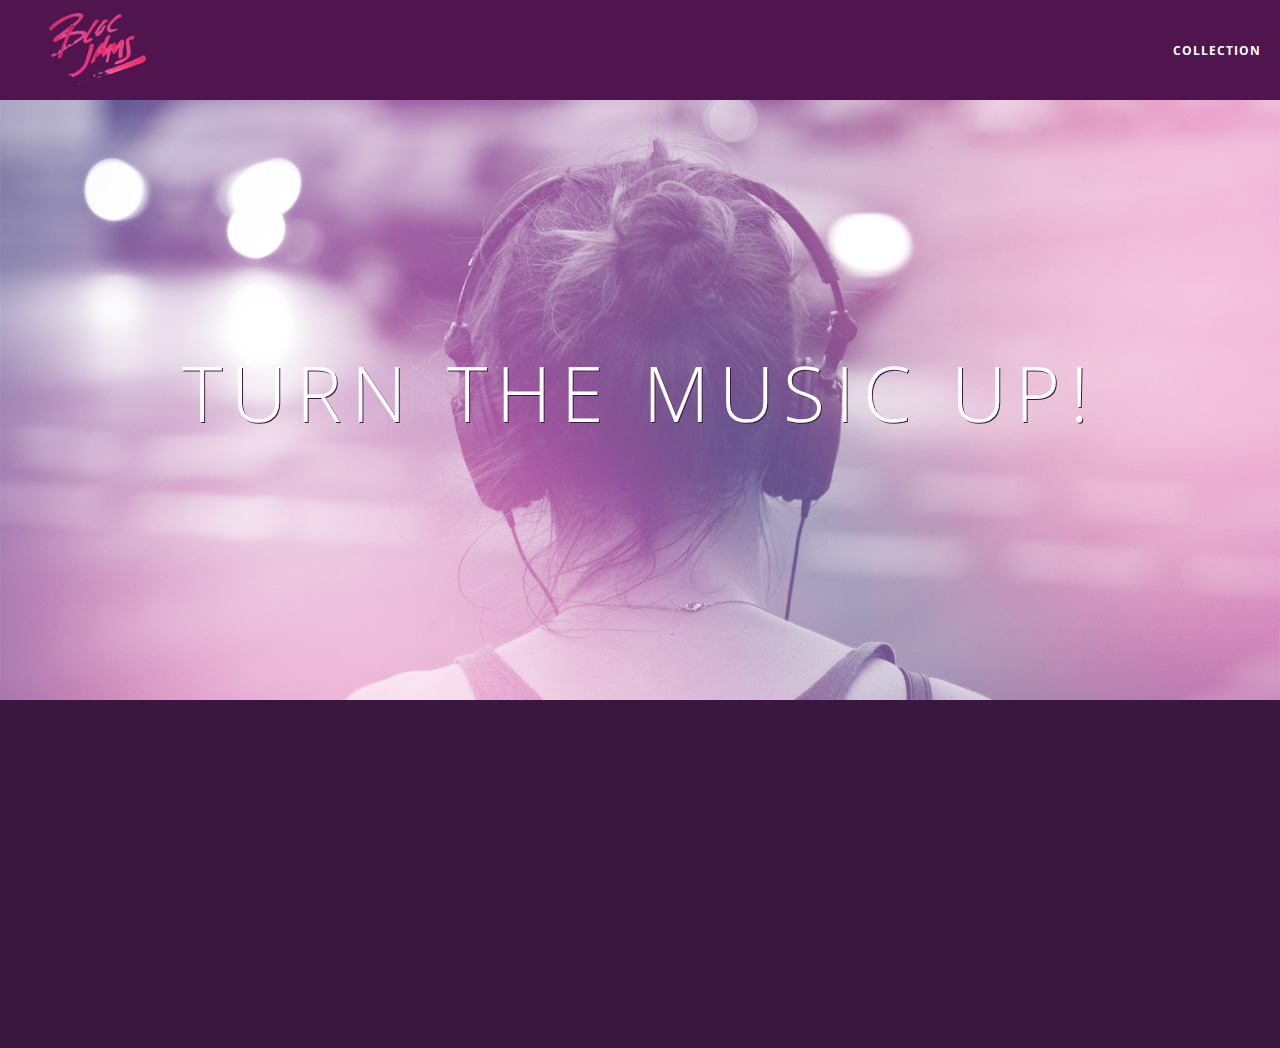
<file: index.html>
<!DOCTYPE html>
 <html>
     <head>
         <title>Bloc Jams</title>
          <meta name="viewport" content="width=device-width, initial-scale=1">
          <link rel="stylesheet" type="text/css" href="http://fonts.googleapis.com/css?family=Open+Sans:400,800,600,700,300">
          <link rel="stylesheet" type="text/css" href="http://code.ionicframework.com/ionicons/2.0.1/css/ionicons.min.css">
          <link rel="stylesheet" type="text/css" href="styles/normalize.css">
          <link rel="stylesheet" type="text/css" href="styles/main.css">
          <link rel="stylesheet" type="text/css" href="styles/landing.css">
     </head>
     <body class="landing">
         <nav class="navbar">
           <a href="index.html" class="logo">
             <img src="assets/images/bloc_jams_logo.png" alt="bloc jams logo">
         </a>
         <div class="links-container">
             <a href="collection.html" class="navbar-link">collection</a>
         </div>
         </nav>
         <div> <!-- navigation bar -->
         </div>
         <section class="hero-content"> <!-- hero content -->
             <h1 class="hero-title">Turn the music up!</h1>
         </section>
         <section class="selling-points container clearfix"> <!-- selling points -->
             <div class="point column third">
                 <span class="ion-music-note"></span>
                 <h5 class="point-title">Choose your music</h5>
                 <p class="point-description">The world is full of music; why should you have to listen to music that someone else chose?</p>
             </div>
             <div class="point column third">
                 <span class="ion-radio-waves"></span>
                 <h5 class="point-title">Unlimited, streaming, ad-free</h5>
                 <p class="point-description">No arbitrary limits. No distractions.</p>
             </div>
             <div class="point column third">
                 <span class="ion-iphone"></span>
                 <h5 class="point-title">Mobile enabled</h5>
                 <p class="point-description">Listen to your music on the go. This streaming service is available on all mobile platforms.</p>
             </div>
         </section>
        <script src="https://code.jquery.com/jquery-2.1.3.min.js"></script>
        <script src="scripts/landing.js"></script>
     </body>
 </html>
</file>
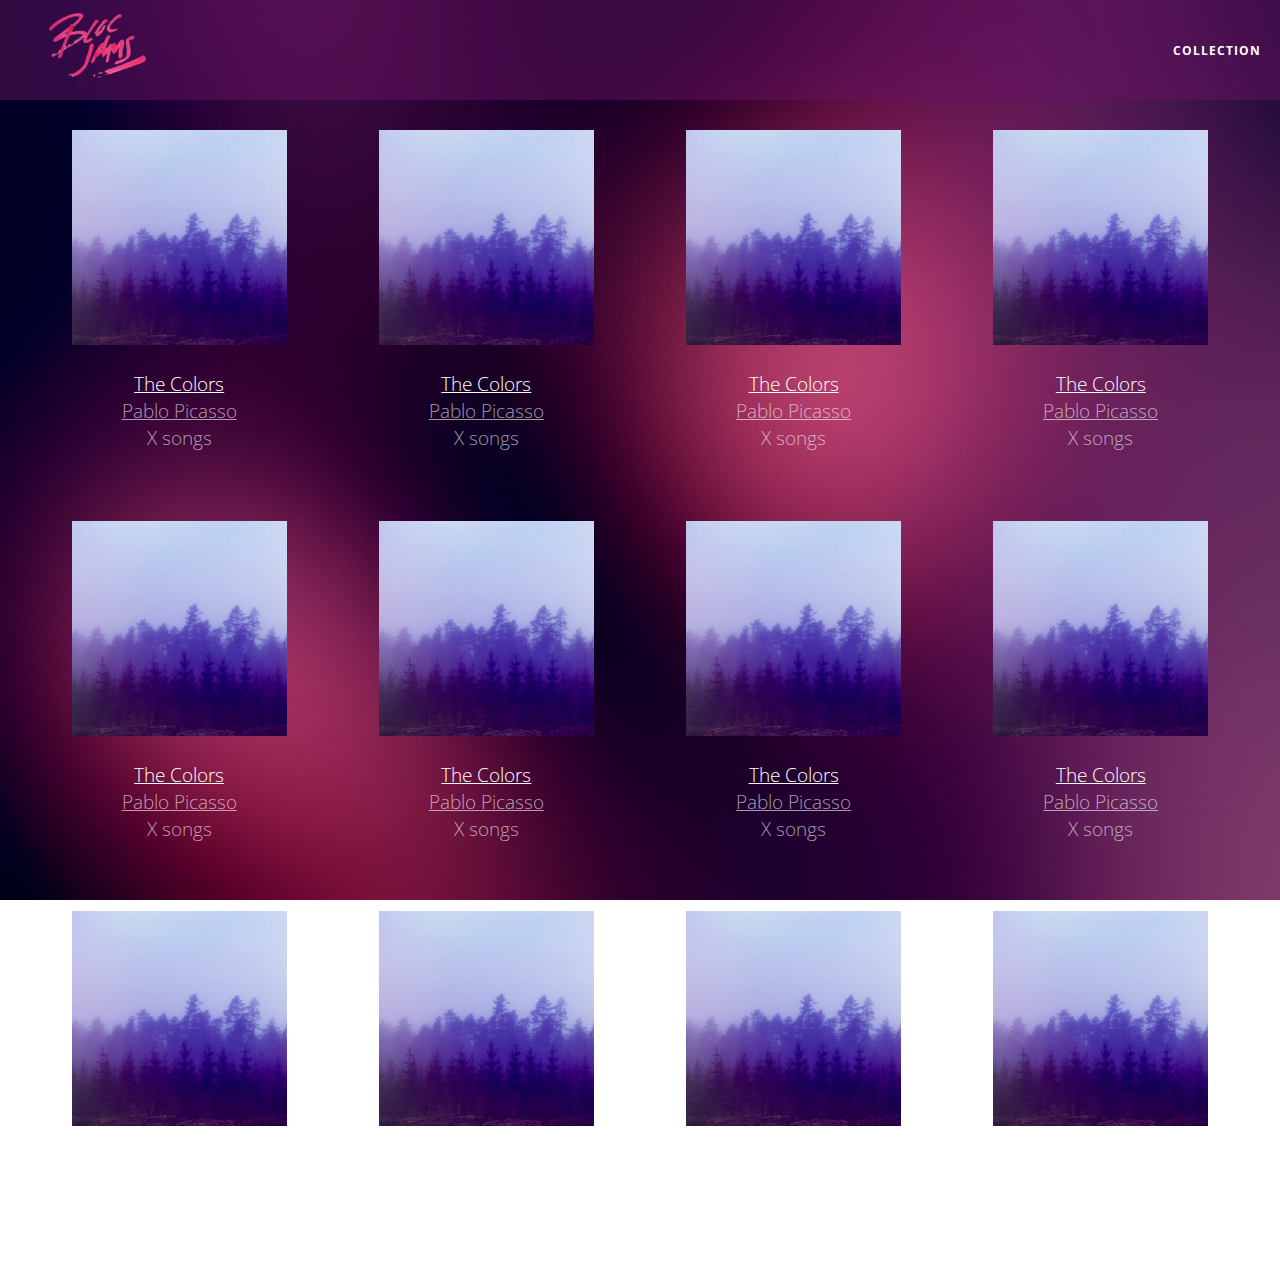
<file: collection.html>
<!DOCTYPE html>
 <html>
     <head>
         <title>Bloc Jams</title>
         <meta name="viewport" content="width=device-width, initial-scale=1">
         <link rel="stylesheet" type="text/css" href="http://fonts.googleapis.com/css?family=Open+Sans:400,800,600,700,300">
         <link rel="stylesheet" type="text/css" href="http://code.ionicframework.com/ionicons/2.0.1/css/ionicons.min.css">
         <link rel="stylesheet" type="text/css" href="styles/normalize.css">
         <link rel="stylesheet" type="text/css" href="styles/main.css">
         <link rel="stylesheet" type="text/css" href="styles/collection.css">
     </head>
     <body class="collection">
          <nav class="navbar"> <!-- nav bar -->
             <a href="index.html" class="logo">
                 <img src="assets/images/bloc_jams_logo.png" alt="bloc jams logo">
             </a>
             <div class="links-container">
                 <a href="collection.html" class="navbar-link">collection</a>
             </div>
         </nav>
         <section class="album-covers container clearfix">

     </section>
         <script src="https://code.jquery.com/jquery-2.1.3.min.js"></script>
         <script src="scripts/collection.js"></script>
    </body>
 </html>
</file>
<file: styles/main.css>
*, *::before, *::after {
     -moz-box-sizing: border-box;
     -webkit-box-sizing: border-box;
     box-sizing: border-box;
 }

html {
     height: 100%; /* makes sure our HTML takes up 100% of the browser window */
     font-size: 100%;
 }
 
 body {
     font-family: 'Open Sans'; /* sets our font to the "Open Sans" typeface */
     color: white;             /* sets the text color to white */
     min-height: 100%;         /* says the height of the body must be, at minimum, 100% of the window */
 }
 
 body.landing {
     background-color: rgb(58,23,63); /* sets the background color to an RGB value (see below) */
 }

.navbar {
    position: relative;
    padding: 0.5rem;
    background-color: rgba(101,18,95,0.5);
    z-index: 1;
 }
 
 .navbar .logo {
     position: relative; /* positioning will be explained in a resource */
     left: 2rem;
     cursor: pointer;  /* produces the finger-pointer icon when you hover over the logo */
 }
 
 .navbar .links-container {
     display: table;
     position: absolute;
     top: 0;
     right: 0;
     height: 100px;
     color: white;
     text-decoration: none;
 }
 
 .links-container .navbar-link {
     display: table-cell;
     position: relative;
     height: 100%;
     padding-left: 1rem;
     padding-right: 1rem;
     vertical-align: middle;
     color: white;
     font-size: 0.625rem;
     letter-spacing: 0.05rem;
     font-weight: 700;
     text-transform: uppercase;
     text-decoration: none;
     cursor: pointer;
 }
 
 .links-container .navbar-link:hover {
     color: rgb(233,50,117);
 }

.hero-content {
     position: relative; /* positioning will be explained in a resource */
     min-height: 600px;  /* hero content element must be _at least_ 600 pixels */
     background-image: url(../assets/images/bloc_jams_bg.jpg);
     background-repeat: no-repeat;
     background-position: center center;
     background-size: cover;
 }

.hero-content .hero-title {
     position: absolute;             /* positioning will be explained in a resource */
     top: 40%;                       /* positioning will be explained in a resource */
     -webkit-transform: translateY(-50%);
     -moz-transform: translateY(-50%);
     -ms-transform: translateY(-50%);
     transform: translateY(-50%);
     width: 100%;                    /* makes sure the title inhabits the full width of its container */
     text-align: center;             /* aligns text in the horizontal center of the element */
     font-size: 4rem;                /* specifies the size of the font in root em units */
     font-weight: 300;               /* makes the font thinner or lighter weight */
     text-transform: uppercase;      /* transforms the text to be all uppercase lettering */
     letter-spacing: 0.5rem;         /* puts 0.5 root ems worth of space between each letter */
     text-shadow: 1px 1px 0px rgb(58,23,63); /* creates a shadow underneath the text for readability over the image */
 }

.selling-points {
     position: relative;
     display: table;
     width: 100%;
     -webkit-box-sizing: border-box;
     -moz-box-sizing: border-box;
     box-sizing: border-box; /* we'll explain this in a resource */
 }
 
 .point {
     display: table-cell;
     position: relative;
     width: 33.3%;
     padding: 2rem;
     text-align: center;
 }
 
 .point .point-title {
     font-size: 1.25rem;
 }
 
 .ion-music-note,
 .ion-radio-waves,
 .ion-iphone {
     color: rgb(233,50,117);
     font-size: 5rem;
 }

 .container {
     margin: 0 auto;
     max-width: 64rem;
 }

  .container.narrow {
     max-width: 56rem;
 }
 

/* Medium and small screens (640px) */
 @media (min-width: 640px) {
    html { font-size: 112%; }
     
      .column {
         float: left;
         padding-left: 1rem;
         padding-right: 1rem;
     }
     
     .column.full { width: 100%; }
     .column.two-thirds { width: 66.7%; }
     .column.half { width: 50%; }
     .column.third { width: 33.3%; }
     .column.fourth { width: 25%; }
     .column.flow-opposite { float: right; }  
 }
 
 /* Large screens (1024px) */
 @media (min-width: 1024px) {
      html { font-size: 120%; }
 }

.clearfix::before,
.clearfix::after {
   content: " ";
   display: table;
}

.clearfix::after {
   clear: both;
}
</file>
<file: styles/landing.css>
body.landing {
     background-color: rgb(58,23,63);
 }
 
 .hero-content {
     position: relative;
     min-height: 600px;
     background-image: url(../assets/images/bloc_jams_bg.jpg);
     background-repeat: no-repeat;
     background-position: center center;
     background-size: cover;
 }
 
 .hero-content .hero-title {
     position: absolute;
     top: 40%;
     -webkit-transform: translateY(-50%);
     -moz-transform: translateY(-50%);
     transform: translateY(-50%);
     width: 100%;
     text-align: center;
     font-size: 4rem;
     font-weight: 300;
     text-transform: uppercase;
     letter-spacing: 0.5rem;
     text-shadow: 1px 1px 0px rgb(58,23,63);
 }
 
 .selling-points {
     position: relative;
 }
 
 .point {
     position: relative;
     padding: 2rem;
     text-align: center;
      opacity: 0;
     -webkit-transform: scaleX(0.9) translateY(3rem);
     -moz-transform: scaleX(0.9) translateY(3rem);
     transform: scaleX(0.9) translateY(3rem);
     -webkit-transition: all 0.25s ease-in-out;
     -moz-transition: all 0.25s ease-in-out;
     transition: all 0.25s ease-in-out;
     -webkit-transition-delay: 0.2s;
     -moz-transition-delay: 0.2s;
     transition-delay: 0.2s;
 }
 
 .point .point-title {
     font-size: 1.25rem;
 }
 
 .ion-music-note,
 .ion-radio-waves,
 .ion-iphone {
     color: rgb(233,50,117);
     font-size: 5rem;
 }
</file>
<file: styles/collection.css>
body.collection {
     background-image: url(../assets/images/blurred_backgrounds/blur_bg_2.jpg);
     background-repeat: no-repeat;
     background-attachment: fixed;
     background-position: center center;
     background-size: cover;
 }
 
 .album-covers {
     position: relative;
 }
 
 .collection-album-container {
     position: relative;
     margin-top: 30px;
     margin-bottom: 20px;
     text-align: center;
 }
 
 .collection-album-container .caption {
     margin-top: 10px;
 }
 
 .collection-album-container .caption p {
     font-size: 1rem;
     font-weight: 300;
     color: rgba(255, 255, 255, 0.6);
 }
 
 .collection-album-container .caption p a {
     color: rgba(255, 255, 255, 0.6);
 }
 
 .collection-album-container .caption p a.album-name {
     color: white;
 }
 
 .collection-album-container img {
     width: 80%;
 }
</file>
